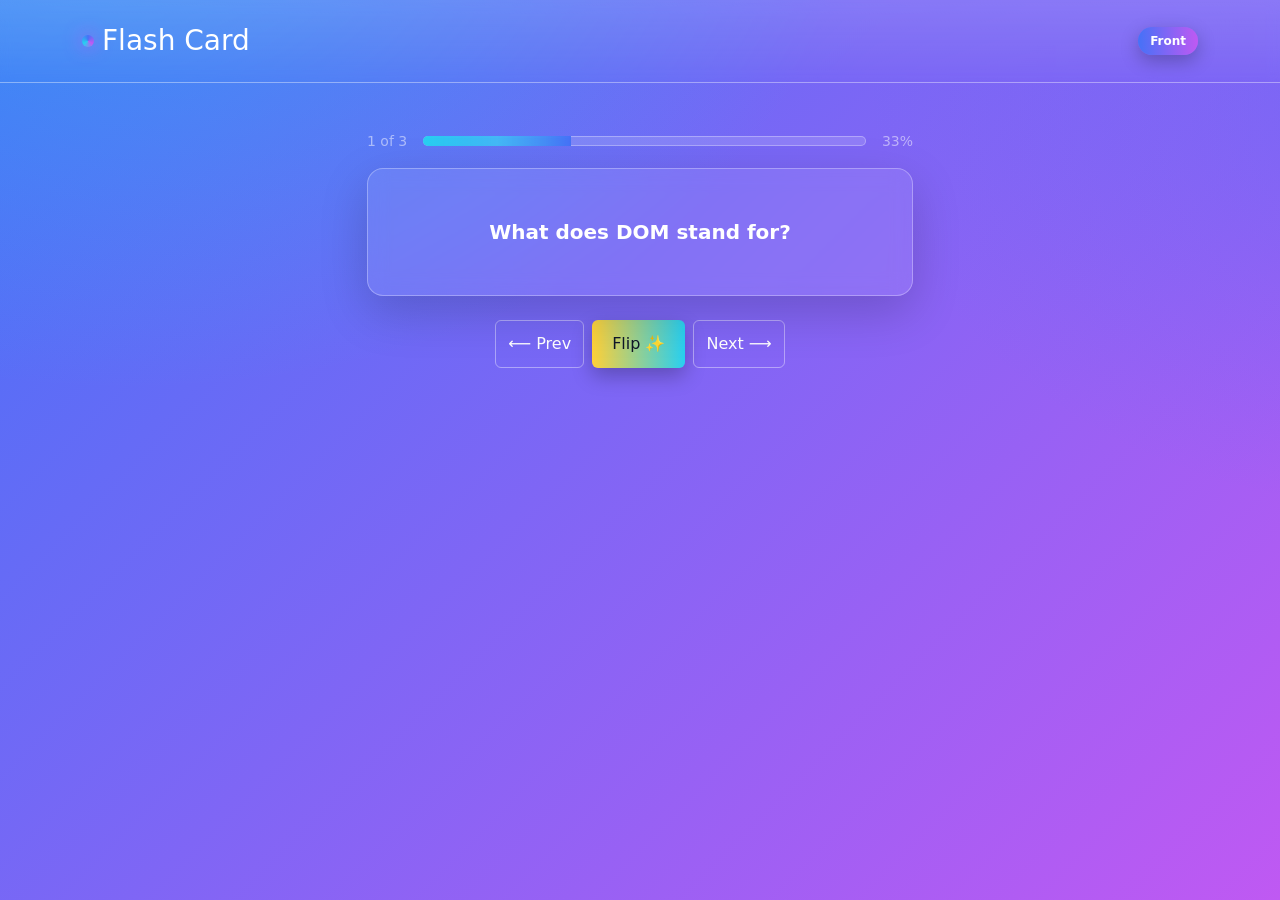
<file: Flash-Card (beginner)/starter-with-bootstrap/index.html>
<!doctype html>
<html lang="en">
<head>
  <meta charset="utf-8" />
  <meta name="viewport" content="width=device-width, initial-scale=1" />
  <title>Flash Card — Bootstrap Starter (SOLVED)</title>

  <!-- Bootstrap 5 CSS -->
  <link
    href="https://cdn.jsdelivr.net/npm/bootstrap@5.3.3/dist/css/bootstrap.min.css"
    rel="stylesheet"
    integrity="sha384-QWTKZyjpPEjISv5WaRU9OFeRpok6YctnYmDr5pNlyT2bRjXh0JMhjY6hW+ALEwIH"
    crossorigin="anonymous"
  />

  <link rel="stylesheet" href="assets/css/style.css" />
</head>
<body class="gradient-bg">
  <header class="py-4 header-glow">
    <div class="container">
      <div class="d-flex align-items-center justify-content-between">
        <h1 class="h3 m-0 text-white d-flex align-items-center gap-2">
          <span class="logo-dot" aria-hidden="true"></span>
          Flash Card
        </h1>
        <span class="badge rounded-pill side-pill" id="side-badge">Front</span>
      </div>
    </div>
  </header>

  <main class="container my-5" id="app" aria-live="polite">
    <div class="row justify-content-center">
      <div class="col-12 col-md-10 col-lg-8 col-xl-6">

        <!-- Progress + Counter -->
        <div class="d-flex align-items-center justify-content-between mb-3 text-white-50">
          <small id="counter">1 of 1</small>
          <div class="progress flex-grow-1 mx-3 progress-sheen" style="height: 10px">
            <div
              class="progress-bar bg-progress"
              id="progress-bar"
              style="width: 0%"
              aria-valuemin="0"
              aria-valuemax="100"
            ></div>
          </div>
          <small id="percent-label">0%</small>
        </div>

        <!-- Card -->
        <div
          class="card shadow-lg card-flip glass-card"
          id="flashcard"
          role="button"
          tabindex="0"
          aria-label="Flash card. Click to flip."
        >
          <div class="card-body p-5">
            <p class="lead mb-0 fw-semibold text-center" id="card-text">Click Flip or the card</p>
          </div>
        </div>

        <!-- Controls -->
        <div class="d-grid gap-2 d-sm-flex justify-content-sm-center mt-4">
          <button class="btn btn-outline-light btn-ghost" id="prev-btn" type="button">⟵ Prev</button>
          <button class="btn btn-accent" id="flip-btn" type="button">Flip ✨</button>
          <button class="btn btn-outline-light btn-ghost" id="next-btn" type="button">Next ⟶</button>
        </div>
      </div>
    </div>
  </main>

  <!-- Bootstrap 5 JS bundle (optional) -->
  <script
    src="https://cdn.jsdelivr.net/npm/bootstrap@5.3.3/dist/js/bootstrap.bundle.min.js"
    integrity="sha384-YvpcrYf0tY3lHB60NNkmXc5s9fDVZLESaAA55NDzOxhy9GkcIdslK1eN7N6jIeHz"
    crossorigin="anonymous"
  ></script>

  <script src="assets/js/script.js"></script>
</body>
</html>
</file>
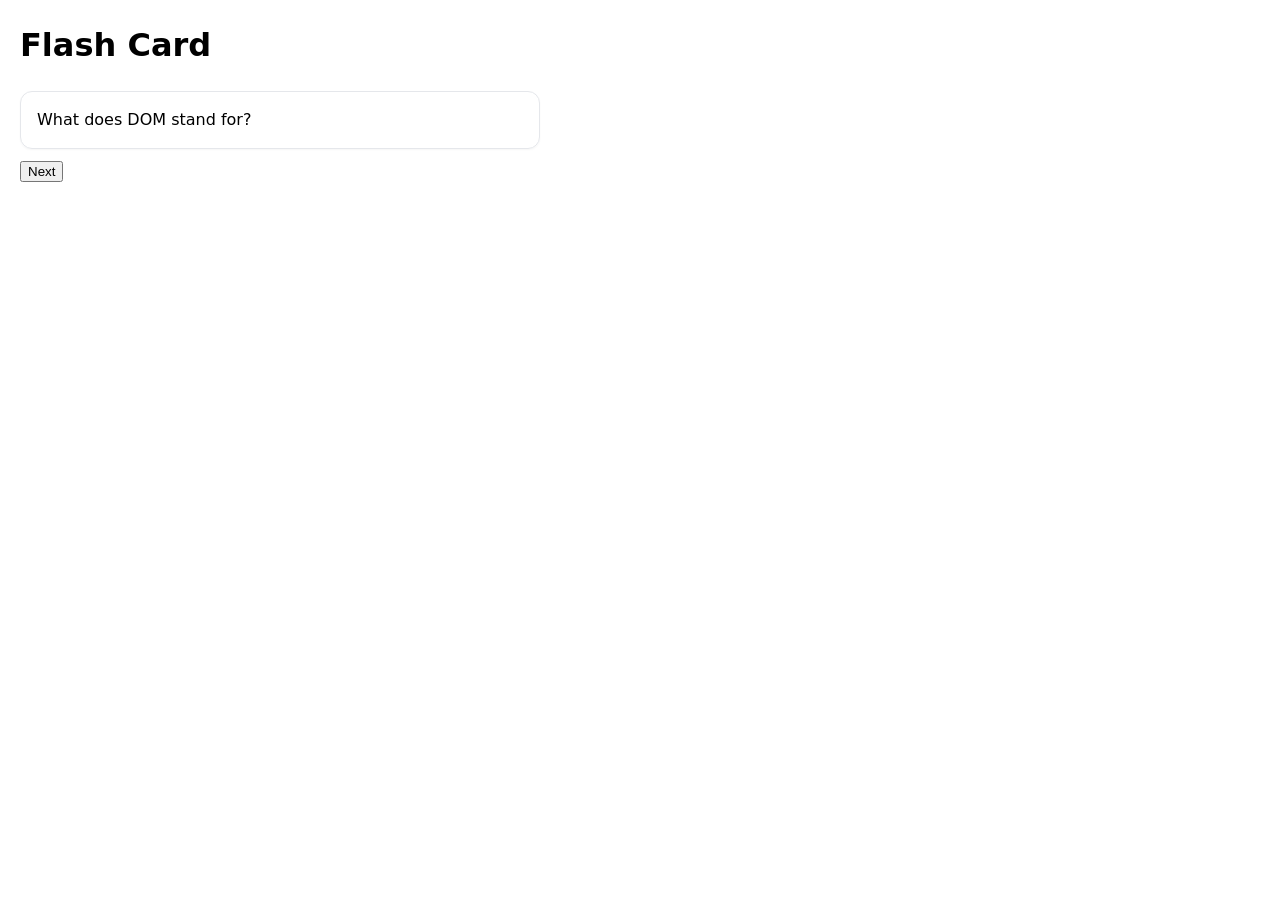
<file: Flash-Card (beginner)/starter/index.html>
<!doctype html>
<html lang="en">
<head>
  <meta charset="utf-8" />
  <meta name="viewport" content="width=device-width, initial-scale=1" />
  <title>Flash Card</title>
  <link rel="stylesheet" href="./style.css" />
</head>
<body>
  <header>
    <h1>Flash Card</h1>
  </header>
  <main id="app" aria-live="polite"></main>
  <script src="./script.js" defer></script>
</body>
</html>
</file>
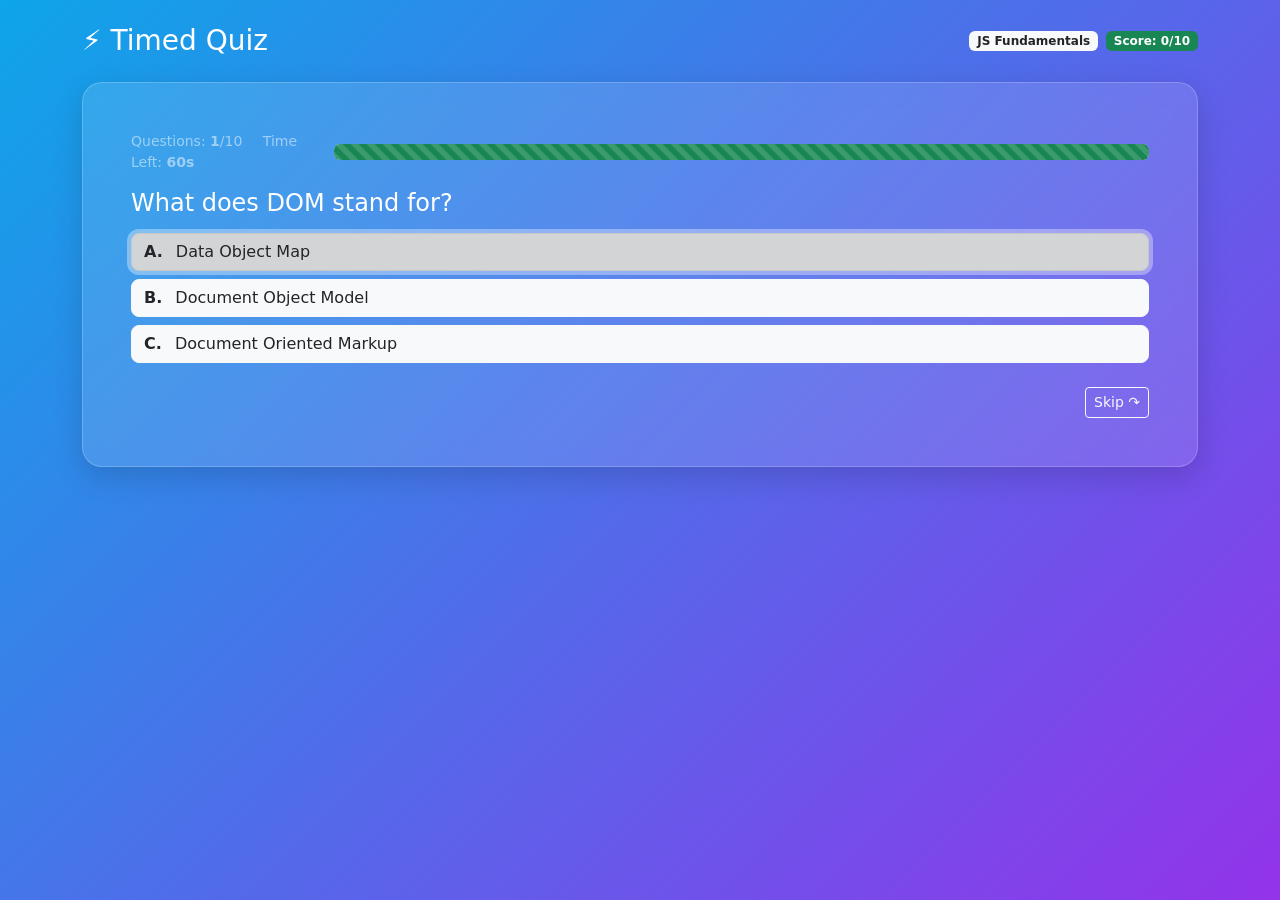
<file: Timed-Quiz (advanced)/starter-with-bootstrap/index.html>
<!DOCTYPE html>
<html lang="en">
  <head>
    <meta charset="utf-8" />
    <meta name="viewport" content="width=device-width, initial-scale=1" />
    <title>Timed Quiz — Starter with Bootstrap (SOLVED)</title>
    <link
      href="https://cdn.jsdelivr.net/npm/bootstrap@5.3.3/dist/css/bootstrap.min.css"
      rel="stylesheet"
      crossorigin="anonymous"
    />
    <link rel="stylesheet" href="assets/css/style.css" />
  </head>
  <body class="text-white">
    <header class="container py-4">
      <div class="d-flex align-items-center justify-content-between">
        <h1 class="h3 m-0">⚡ Timed Quiz</h1>
        <div class="d-flex gap-2 align-items-center">
          <span class="badge bg-light text-dark">JS Fundamentals</span>
          <span id="scoreBadge" class="badge bg-success">Score: 0/10</span>
        </div>
      </div>
    </header>

    <main class="container pb-5">
      <div class="glass p-4 p-md-5" id="quizCard" aria-live="polite">
        <div
          class="d-flex flex-column flex-md-row align-items-md-center justify-content-between gap-3 mb-3"
        >
          <div class="small text-white-50">
            <span class="me-3"
              >Questions: <strong id="qIndex">1</strong>/<span id="qTotal"
                >10</span
              ></span
            >
            <span
              >Time Left:
              <strong class="timer-text" id="timeText">60s</strong></span
            >
          </div>
          <div class="w-100 w-md-50">
            <div
              class="progress"
              role="progressbar"
              aria-label="Time remaining"
              aria-valuemin="0"
              aria-valuemax="60"
            >
              <div
                id="timeBar"
                class="progress-bar progress-bar-striped progress-bar-animated bg-warning"
                style="width: 100%"
              ></div>
            </div>
          </div>
        </div>

        <h2 class="h4" id="questionText">Question goes here…</h2>
        <div id="choices" class="d-grid gap-2 mt-3"></div>

        <div class="d-flex justify-content-between align-items-center mt-4">
          <div id="feedback" class="small"></div>
          <button
            id="skipBtn"
            class="btn btn-outline-light btn-sm"
            type="button"
          >
            Skip ↷
          </button>
        </div>
      </div>
    </main>

    <div class="modal fade" id="resultModal" tabindex="-1" aria-hidden="true">
      <div class="modal-dialog modal-dialog-centered">
        <div class="modal-content text-dark">
          <div class="modal-header">
            <h5 class="modal-title">Quiz Complete 🎉</h5>
            <button
              type="button"
              class="btn-close"
              data-bs-dismiss="modal"
              aria-label="Close"
            ></button>
          </div>
          <div class="modal-body">
            <p class="mb-2">
              <strong>Final Score:</strong> <span id="finalScore">0</span>
            </p>
            <p class="mb-0">
              <strong>Time Remaining:</strong> <span id="finalTime">0s</span>
            </p>
          </div>
          <div class="modal-footer">
            <button id="restartBtn" type="button" class="btn btn-primary">
              Restart
            </button>
            <button
              type="button"
              class="btn btn-secondary"
              data-bs-dismiss="modal"
            >
              Close
            </button>
          </div>
        </div>
      </div>
    </div>

    <script
      src="https://cdn.jsdelivr.net/npm/bootstrap@5.3.3/dist/js/bootstrap.bundle.min.js"
      crossorigin="anonymous"
    ></script>
    <script src="assets/js/script.js" defer></script>
  </body>
</html>
</file>
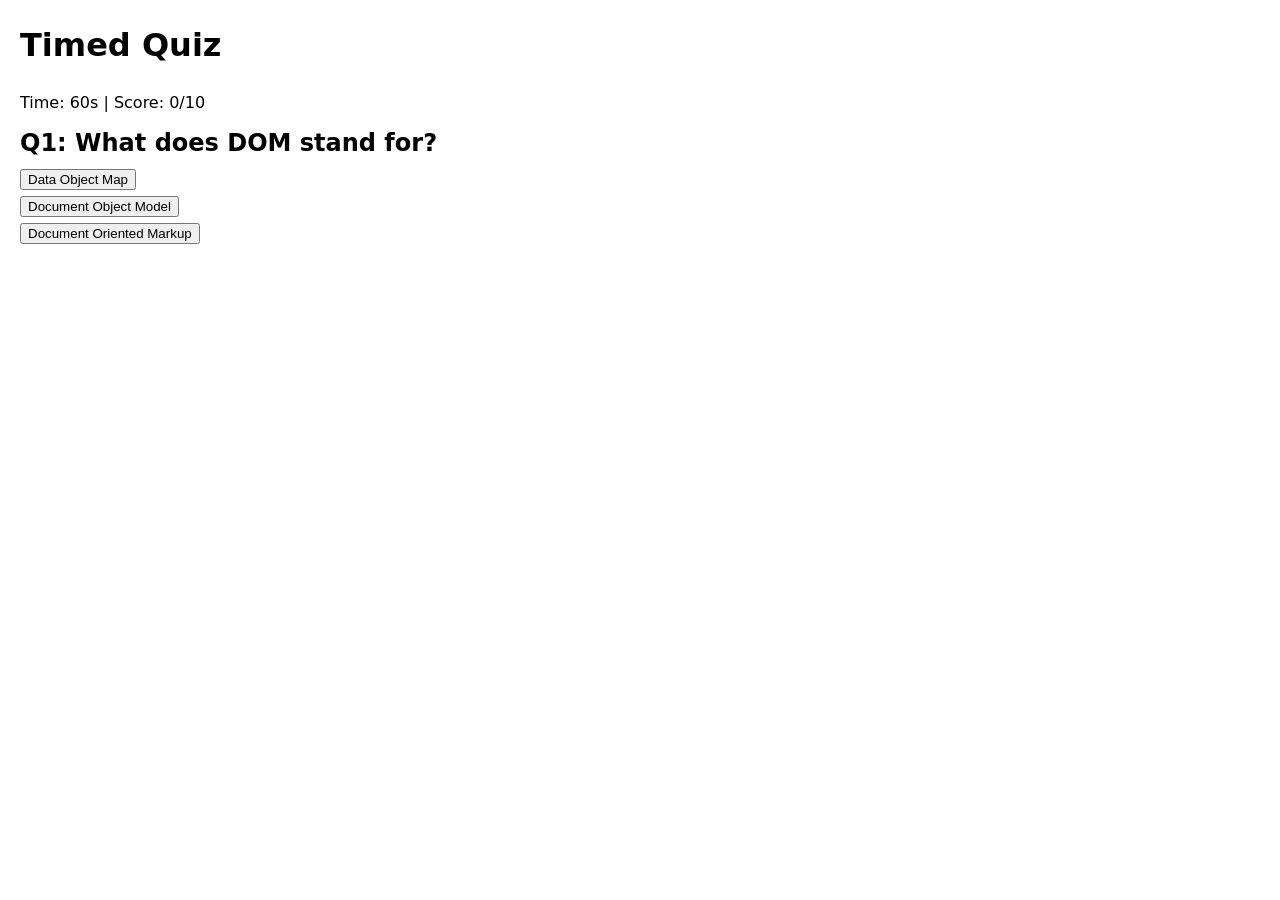
<file: Timed-Quiz (advanced)/starter/index.html>
<!doctype html>
<html lang="en">
<head>
  <meta charset="utf-8" />
  <meta name="viewport" content="width=device-width, initial-scale=1" />
  <title>Timed Quiz</title>
  <link rel="stylesheet" href="./style.css" />
</head>
<body>
  <header>
    <h1>Timed Quiz</h1>
  </header>
  <main id="app" aria-live="polite"></main>
  <script src="./script.js" defer></script>
</body>
</html>
</file>
<file: Flash-Card (beginner)/starter-with-bootstrap/assets/css/style.css>
/* =========
   Theme tokens (easy to tweak)
========= */
:root {
  --grad-1: 225 92% 62%;
  --grad-2: 280 86% 65%;
  --grad-3: 190 88% 55%;
  --surface: 0 0% 100% / 8%;
  --glass: 0 0% 100% / 22%;
  --border: 0 0% 100% / 30%;
  --accent: 46 100% 61%;
  --accent-ink: 222 47% 11%;
}

/* =========
   Background + Header
========= */
.gradient-bg {
  min-height: 100svh;
  background: radial-gradient(
      1200px 800px at 10% -10%,
      hsl(var(--grad-3) / 0.35),
      transparent 60%
    ),
    radial-gradient(
      900px 700px at 110% 10%,
      hsl(var(--grad-1) / 0.35),
      transparent 60%
    ),
    linear-gradient(135deg, hsl(var(--grad-1)), hsl(var(--grad-2)));
}

.header-glow {
  background: linear-gradient(180deg, hsl(0 0% 100% / 0.12), transparent);
  border-bottom: 1px solid hsl(var(--border));
  backdrop-filter: blur(6px);
}

.logo-dot {
  inline-size: 12px;
  block-size: 12px;
  border-radius: 50%;
  background: conic-gradient(
    from 0deg,
    hsl(var(--grad-1)),
    hsl(var(--grad-2)),
    hsl(var(--grad-3)),
    hsl(var(--grad-1))
  );
  box-shadow: 0 0 18px hsl(var(--grad-2) / 0.8);
}

/* =========
   Progress
========= */
.progress-sheen {
  background: hsl(0 0% 100% / 0.15);
  border-radius: 999px;
  overflow: hidden;
  box-shadow: inset 0 0 0 1px hsl(var(--border));
}

.bg-progress {
  background: linear-gradient(90deg, hsl(var(--grad-3)), hsl(var(--grad-1)));
  position: relative;
}

.bg-progress::after {
  /* subtle moving highlight */
  content: "";
  position: absolute;
  inset: 0;
  background: linear-gradient(
    90deg,
    transparent,
    hsl(0 0% 100% / 0.25),
    transparent
  );
  mix-blend-mode: overlay;
  animation: sheen 2.4s linear infinite;
}
@keyframes sheen {
  0% {
    transform: translateX(-100%);
  }
  100% {
    transform: translateX(100%);
  }
}

/* =========
   Card flip + glass style
========= */
.card-flip {
  perspective: 1000px;
}

.card-flip .card-body {
  transform-style: preserve-3d;
  transition: transform 0.35s ease, box-shadow 0.35s ease;
}

.card-flip.is-flipped .card-body {
  transform: rotateY(180deg);
}

.glass-card {
  background: hsl(var(--surface));
  border: 1px solid hsl(var(--border));
  backdrop-filter: blur(10px);
  color: white;
  border-radius: 16px;
}

.glass-card:hover .card-body {
  box-shadow: 0 20px 60px hsl(0 0% 0% / 0.35);
}

/* Avoid mirrored text when flipped */
#card-text {
  backface-visibility: hidden;
}

/* =========
   Buttons + Badge
========= */
.btn-ghost {
  border-color: hsl(0 0% 100% / 0.4);
  color: white;
}
.btn-ghost:hover {
  background: hsl(0 0% 100% / 0.1);
  border-color: hsl(0 0% 100% / 0.6);
}

.btn-accent {
  --bs-btn-padding-x: 1.25rem;
  --bs-btn-padding-y: 0.75rem;
  color: hsl(var(--accent-ink));
  background: linear-gradient(90deg, hsl(var(--accent)), hsl(var(--grad-3)));
  border: none;
  box-shadow: 0 8px 20px hsl(0 0% 0% / 0.25);
}
.btn-accent:hover {
  filter: brightness(1.05);
}

.side-pill {
  background: linear-gradient(90deg, hsl(var(--grad-1)), hsl(var(--grad-2)));
  color: white;
  padding: 0.5rem 0.75rem;
  box-shadow: 0 6px 18px hsl(0 0% 0% / 0.25);
}

/* =========
   Focus styles
========= */
#flashcard:focus {
  outline: 3px solid hsl(0 0% 100% / 0.35);
  outline-offset: 4px;
}
</file>
<file: Flash-Card (beginner)/starter/style.css>
* {
  box-sizing: border-box;
}
body {
  font-family: system-ui, -apple-system, Segoe UI, Roboto, Arial, sans-serif;
  margin: 20px;
  line-height: 1.5;
}
button {
  cursor: pointer;
}
.visually-hidden {
  position: absolute !important;
  height: 1px;
  width: 1px;
  overflow: hidden;
  clip: rect(1px, 1px, 1px, 1px);
  white-space: nowrap;
  border: 0;
  padding: 0;
  margin: -1px;
}
.highlight {
  background: #fff3c4;
}
.card {
  border: 1px solid #e5e7eb;
  border-radius: 12px;
  padding: 16px;
  margin: 8px 0;
  box-shadow: 0 1px 2px rgba(0, 0, 0, 0.04);
}
.row {
  display: flex;
  gap: 8px;
  flex-wrap: wrap;
  align-items: center;
}

.card {
  max-width: 520px;
}
.controls {
  margin-top: 12px;
}
</file>
<file: Timed-Quiz (advanced)/starter-with-bootstrap/assets/css/style.css>
:root {
  --glass: rgba(255, 255, 255, 0.12);
}
body {
  min-height: 100vh;
  background: linear-gradient(135deg, #0ea5e9, #9333ea) fixed;
}
.glass {
  background: var(--glass);
  backdrop-filter: blur(10px);
  border: 1px solid rgba(255, 255, 255, 0.2);
  border-radius: 1.25rem;
  box-shadow: 0 10px 30px rgba(0, 0, 0, 0.15);
}
.choice-btn {
  text-align: left;
}
.choice-btn:focus {
  box-shadow: 0 0 0 0.25rem rgba(255, 255, 255, 0.35) !important;
}
.timer-text {
  font-variant-numeric: tabular-nums;
}
</file>
<file: Timed-Quiz (advanced)/starter/style.css>
* {
  box-sizing: border-box;
}
body {
  font-family: system-ui, -apple-system, Segoe UI, Roboto, Arial, sans-serif;
  margin: 20px;
  line-height: 1.5;
}
button {
  cursor: pointer;
}
.visually-hidden {
  position: absolute !important;
  height: 1px;
  width: 1px;
  overflow: hidden;
  clip: rect(1px, 1px, 1px, 1px);
  white-space: nowrap;
  border: 0;
  padding: 0;
  margin: -1px;
}
.highlight {
  background: #fff3c4;
}
.card {
  border: 1px solid #e5e7eb;
  border-radius: 12px;
  padding: 16px;
  margin: 8px 0;
  box-shadow: 0 1px 2px rgba(0, 0, 0, 0.04);
}
.row {
  display: flex;
  gap: 8px;
  flex-wrap: wrap;
  align-items: center;
}

h2 {
  margin: 0 0 8px;
}
.btn {
  display: block;
  margin: 6px 0;
}
.info {
  margin: 10px 0;
}
</file>
